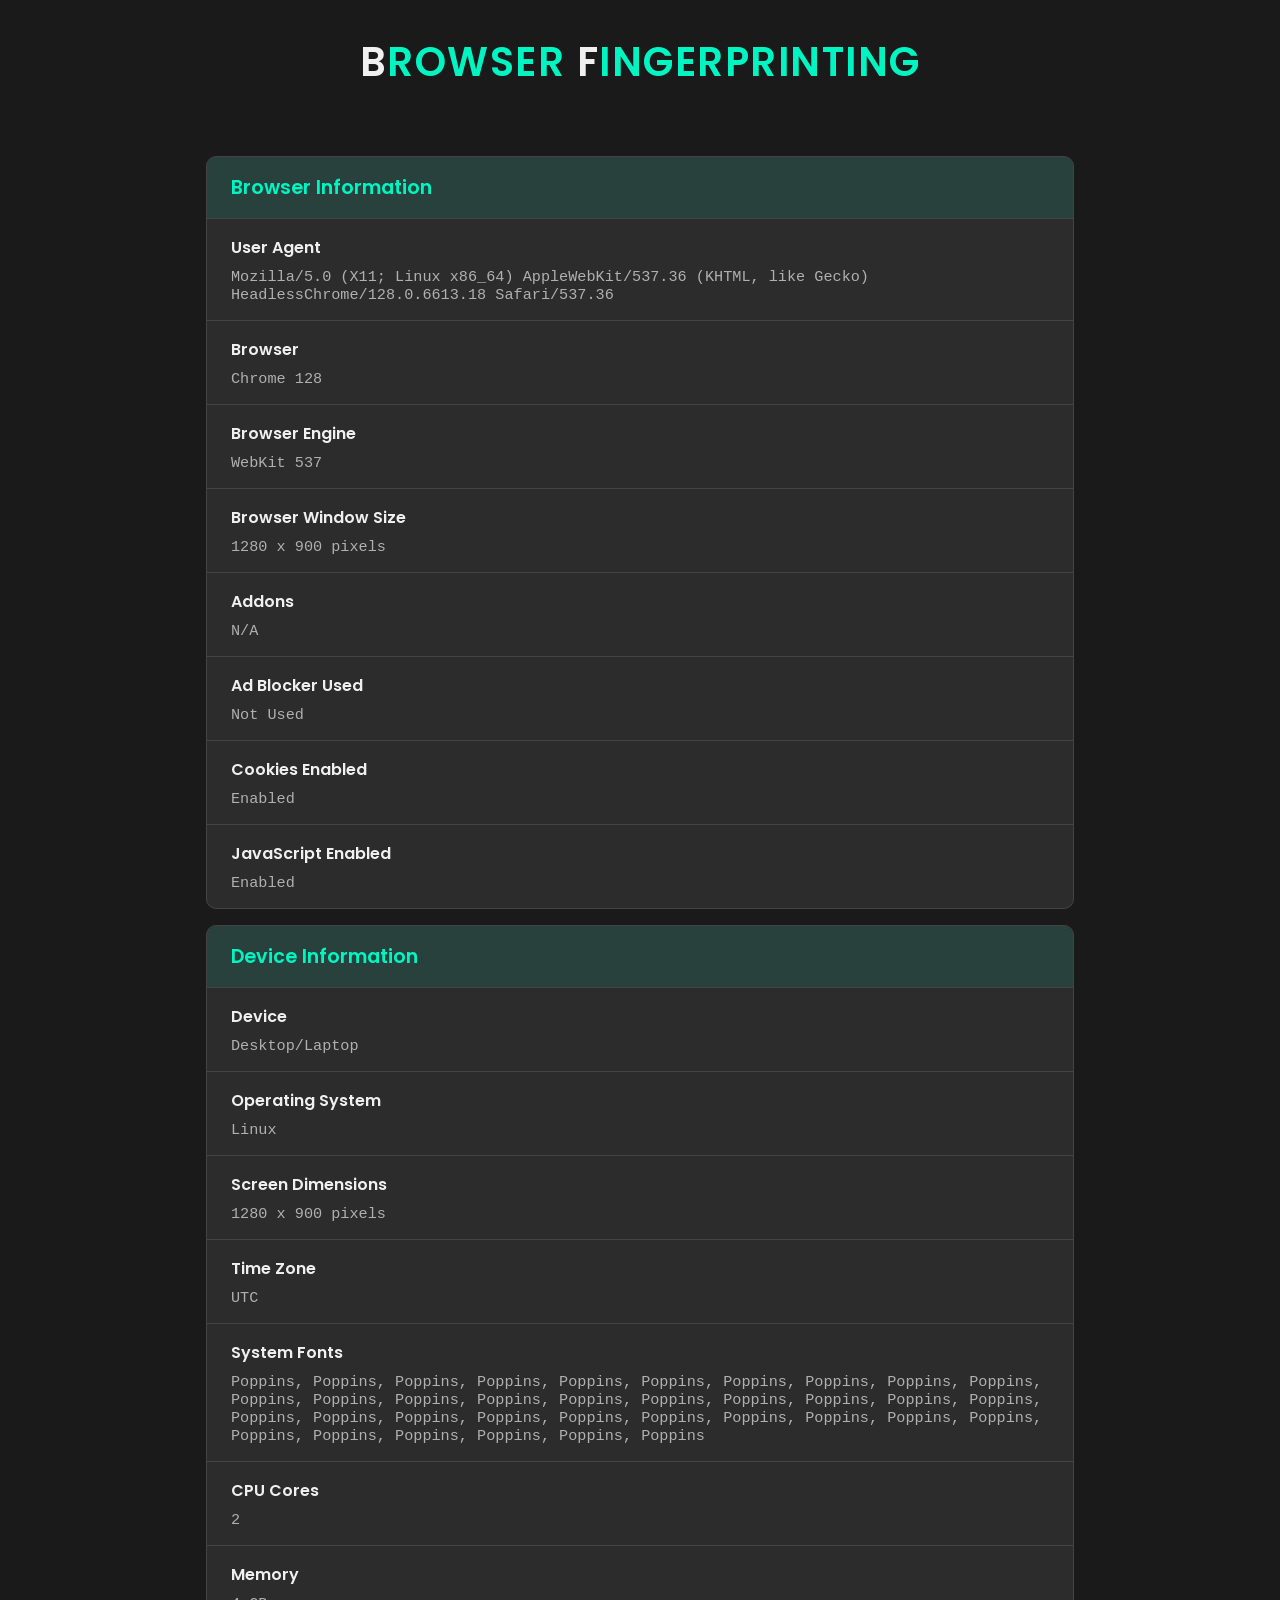
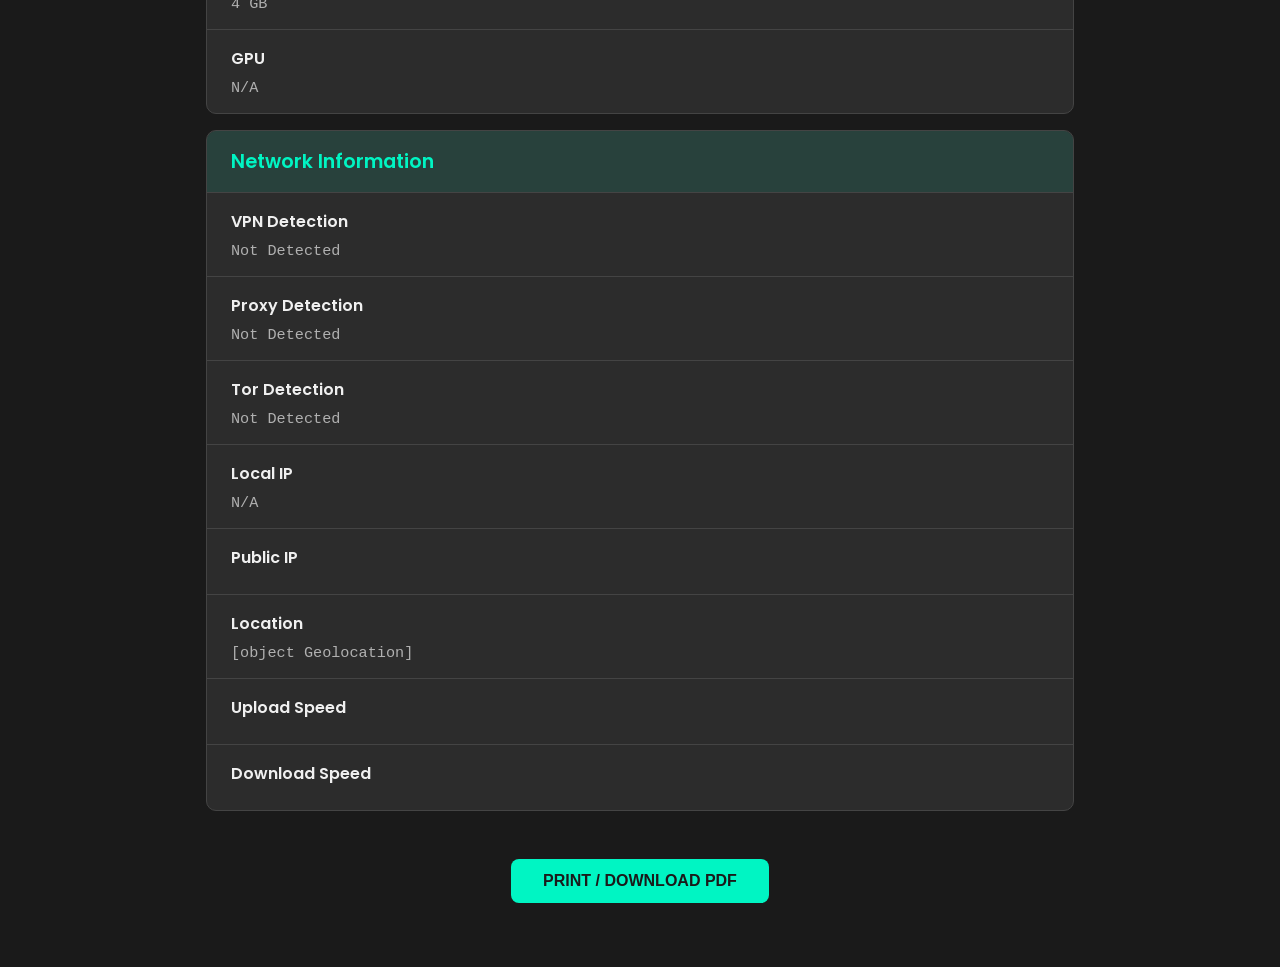
<file: tools/browser_fingerprinting.html>
<!DOCTYPE html>
<html lang="en">

<head>
  <meta charset="UTF-8">
  <meta name="viewport" content="width=device-width, initial-scale=1.0">
  <title>[ Browser Fingerprinting ]</title>
  <link rel="preconnect" href="https://fonts.googleapis.com">
  <link rel="preconnect" href="https://fonts.gstatic.com" crossorigin>
  <link href="https://fonts.googleapis.com/css2?family=Poppins:wght@300;400;500;600;700&display=swap" rel="stylesheet">
  <link rel="stylesheet" href="../assets/css/styles.css">
  <link rel="stylesheet" href="../assets/css/browser_fingerprinting.css">
</head>

<body>
  <h1 class="heading"><span class="initials">B</span>rowser <span class="initials">F</span>ingerprinting</h1>

  <div class="container" id="fingerprintingContainer">
    <!-- Fingerprinting tables will be dynamically added here -->
  </div>

  <div class="button-container">
    <button id="printButton" class="action-button">Print / Download PDF</button>
  </div>

  <div id="hardwareInfo"></div>

  <script src="../assets/js/browser_fingerprinting.js"></script>

</body>

</html>
</file>
<file: assets/css/styles.css>
@import url('https://fonts.googleapis.com/css2?family=Poppins:wght@400;600&display=swap');

:root {
    --bg-color: #1a1a1a;
    --card-bg-color: #2c2c2c;
    --text-color: #f0f0f0;
    --accent-color: #00f5c3;
    --border-color: #444;
}

* {
    margin: 0;
    padding: 0;
    box-sizing: border-box;
}

body {
    background-color: var(--bg-color);
    color: var(--text-color);
    font-family: 'Poppins', sans-serif;
    display: flex;
    flex-direction: column;
    align-items: center;
    justify-content: center;
    min-height: 100vh;
    padding: 2rem;
}

.heading {
    font-size: 2.5rem;
    font-weight: 600;
    margin-bottom: 3rem;
    text-transform: uppercase;
    letter-spacing: 1.5px;
    color: var(--accent-color);
    text-align: center;
}

.initials {
    color: var(--text-color);
}

.container {
    display: grid;
    grid-template-columns: repeat(auto-fit, minmax(280px, 1fr));
    gap: 2rem;
    width: 100%;
    max-width: 1100px;
}

.card {
    background: var(--card-bg-color);
    border-radius: 10px;
    border: 1px solid var(--border-color);
    overflow: hidden;
    display: flex;
    flex-direction: column;
}

.card a {
    text-decoration: none;
    color: inherit;
    display: flex;
    flex-direction: column;
    height: 100%;
}

.card img {
    width: 100%;
    height: 180px;
    object-fit: cover;
    border-bottom: 1px solid var(--border-color);
}

.card h3 {
    font-size: 1.25rem;
    font-weight: 600;
    padding: 1.5rem;
    text-align: center;
    flex-grow: 1;
    display: flex;
    align-items: center;
    justify-content: center;
}

@media (max-width: 768px) {
    body {
        padding: 1.5rem;
    }
    .heading {
        font-size: 2rem;
    }
    .container {
        gap: 1.5rem;
    }
}
</file>
<file: assets/css/browser_fingerprinting.css>
/* Inherits base styles from styles.css */

.container {
    padding: 1rem;
    width: 100%;
    max-width: 900px;
    margin: 0 auto;
}

.fingerprint-list {
    display: flex;
    flex-direction: column;
    gap: 1rem;
}

.fingerprint-category {
    background-color: var(--card-bg-color);
    border: 1px solid var(--border-color);
    border-radius: 10px;
    overflow: hidden;
}

.category-title {
    font-size: 1.2rem;
    font-weight: 600;
    color: var(--accent-color);
    padding: 1rem 1.5rem;
    background-color: rgba(0, 245, 195, 0.1);
    border-bottom: 1px solid var(--border-color);
}

.fingerprint-item {
    display: flex;
    flex-direction: column;
    padding: 1rem 1.5rem;
    border-bottom: 1px solid var(--border-color);
}

.fingerprint-item:last-child {
    border-bottom: none;
}

.item-label {
    font-weight: 600;
    color: var(--text-color);
    font-size: 1rem;
    margin-bottom: 0.5rem;
}

.item-value {
    color: #b0b0b0;
    font-family: 'Courier New', Courier, monospace;
    font-size: 0.95rem;
    word-wrap: break-word;
    overflow-wrap: break-word;
}

.button-container {
    display: flex;
    justify-content: center;
    padding: 2rem 0;
}

.action-button {
    background-color: var(--accent-color);
    color: var(--bg-color);
    border: none;
    border-radius: 8px;
    padding: 0.8rem 2rem;
    font-size: 1rem;
    font-weight: 600;
    cursor: pointer;
    text-transform: uppercase;
}

@media print {
    body {
        background-color: #ffffff;
        color: #000000;
    }
    .fingerprint-category {
        background-color: #ffffff;
        border: 1px solid #ccc;
    }
    .item-label, .item-value, .category-title {
        color: #000000;
    }
    .button-container, .heading {
        display: none;
    }
}
</file>
